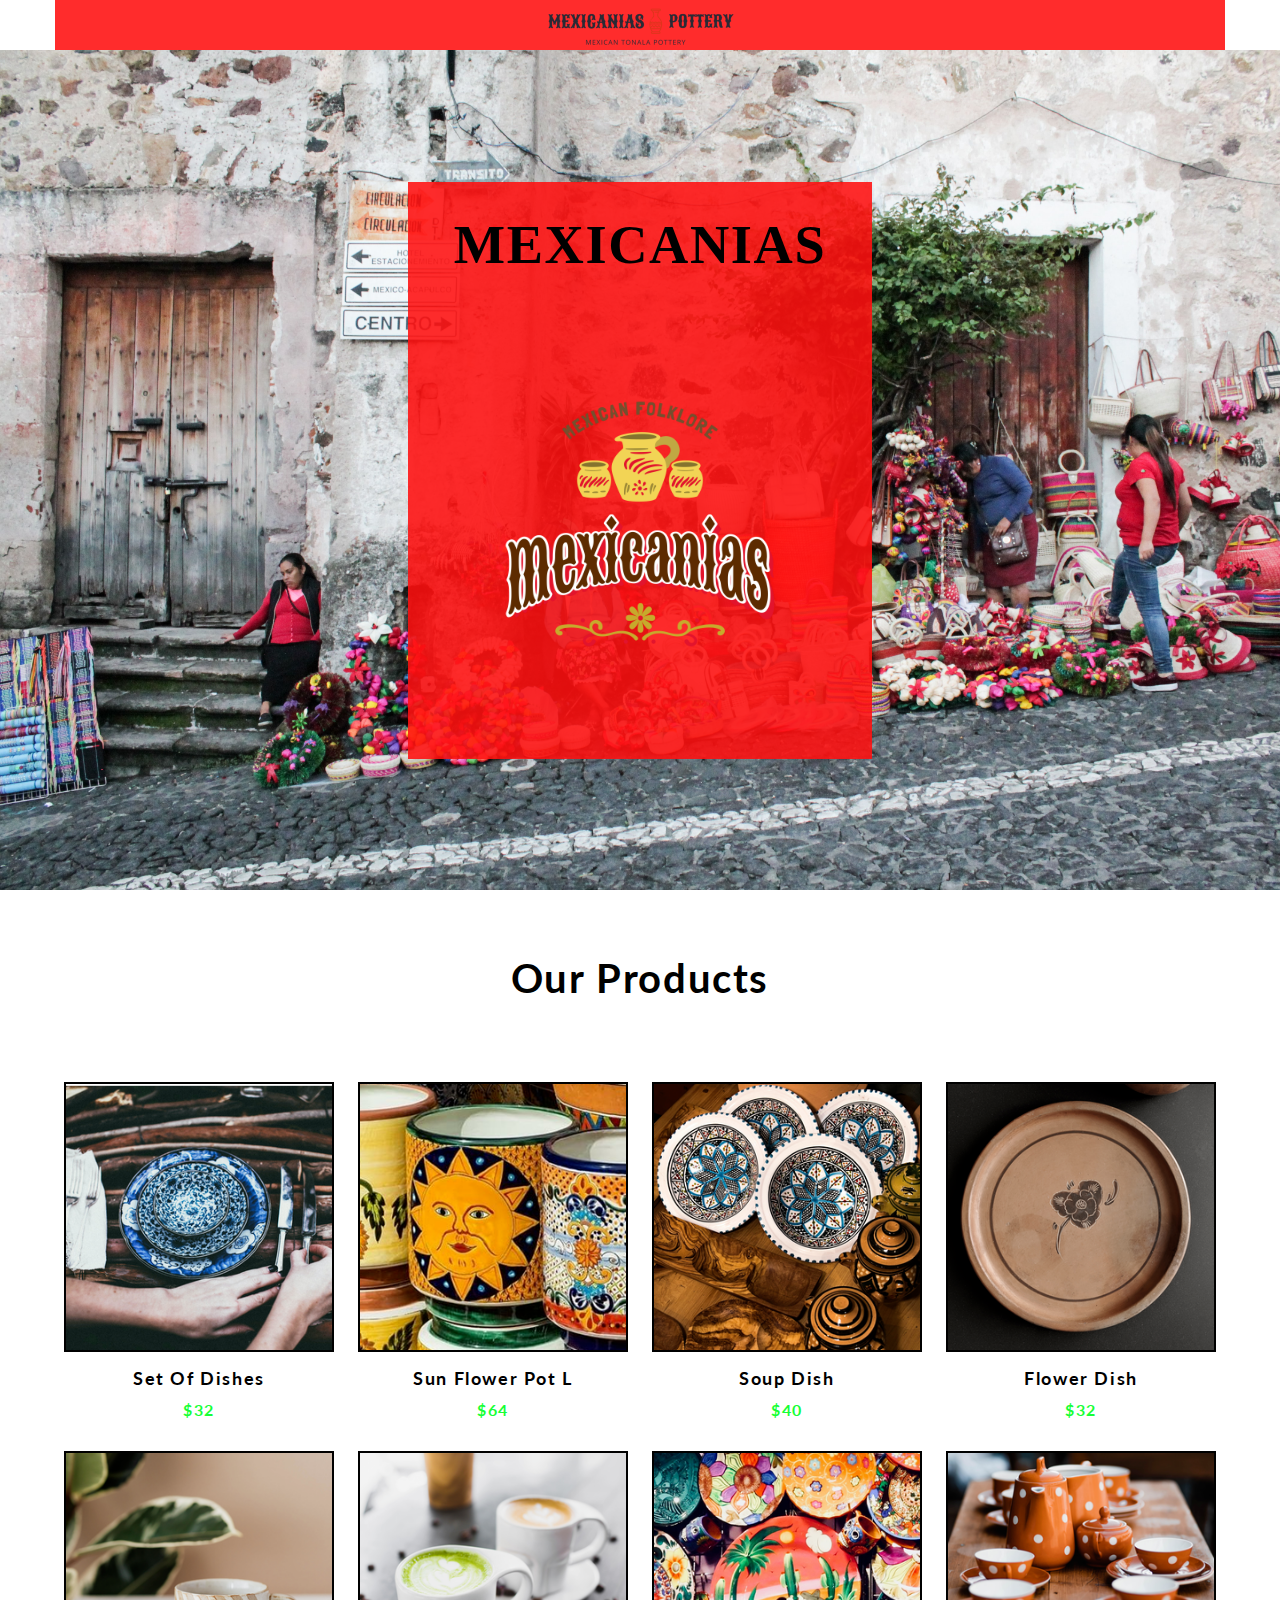
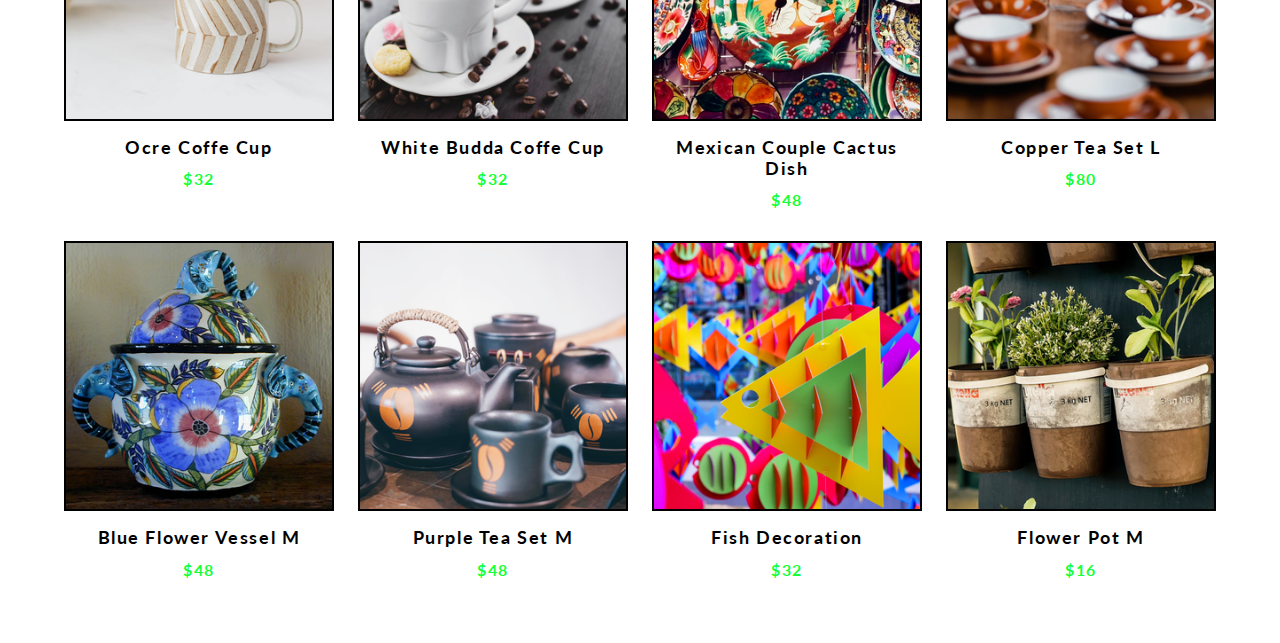
<file: index.html>
<!DOCTYPE html>
<html lang="en">
  <head>
    <meta charset="UTF-8" />
    <meta name="viewport" content="width=device-width, initial-scale=1.0" />
    <title>Mexicanias</title>
    <!DOCTYPE html>
    <html lang="en">
      <head>
        <meta charset="UTF-8" />
        <meta name="viewport" content="width=device-width, initial-scale=1.0" />
        <title>Mexicanias</title>
        <!-- font awesome-->
        <link
          rel="stylesheet"
          href="https://use.fontawesome.com/releases/v5.8.1/css/all.css"
          integrity="sha384-50oBUHEmvpQ+1lW4y57PTFmhCaXp0ML5d60M1M7uH2+nqUivzIebhndOJK28anvf"
          crossorigin="anonymous"
        />
        <!-- custom css-->
        <link rel="stylesheet" href="styles.css" />
      </head>
      <body></body>
    </html>
  </head>
  <body>
    <!-- Navbar -->
    <nav clas="navbar">
      <div class="navbar-center">
        <span class="nav-icon">
          <i class="fas fa-bars"></i>
        </span>
        <img src="./images/logo-text.png" alt="store logo" height="50px" />
        <div class="cart-btn">
          <span class="nav-icon">
            <i class="fas fa-cart-plus"></i>
          </span>
        </div>
      </div>
    </nav>
    <!--end of navbar-->
    <!--Hero-->
    <header class="class hero">
      <div class="banner">
        <h1 class="banner-title">Mexicanias</h1>
        <img
          src="./images/logo.png"
          class="imagen"
          width="400px"
          height="400px"
        />
        <br />
        
      </div>
    </header>
    <!--End of Hero-->
    <!--Products-->
    <section class="products">
      <div class="section-title">
        <h2>our products</h2>
      </div>
      <div class="products-center">
        <!-- single product -->
        <article class="product">
          <div class="img-container">
            <img
              src="./images/nproducts/product-7.jpg"
              alt="product"
              class="product-img"
            />
            <button class="bag-btn">
              <i class="fas fa-shopping-cart"></i>
              add to cart
            </button>
          </div>
          <h3>Set of dishes</h3>
          <h4>$32</h4>
        </article>
        <!--end of single product-->
        <!-- single product -->
        <article class="product">
          <div class="img-container">
            <img
              src="./images/nproducts/product-2.jpg"
              alt="product"
              class="product-img"
            />
            <button class="bag-btn">
              <i class="fas fa-shopping-cart"></i>
              add to cart
            </button>
          </div>
          <h3>sun flower pot l</h3>
          <h4>$64</h4>
        </article>
        <!--end of single product-->
        <!-- single product -->
        <article class="product">
          <div class="img-container">
            <img src="./images/nproducts/product-3.jpg" alt="" class="product-img" />
            <button class="bag-btn">
              <i class="fas fa-shopping-cart"></i>
              add to cart
            </button>
          </div>
          <h3>soup dish</h3>
          <h4>$40</h4>
        </article>
        <!--end of single product-->
        <!-- single product -->
        <article class="product">
          <div class="img-container">
            <img src="./images/nproducts/product-5.jpg" alt="" class="product-img" />
            <button class="bag-btn">
              <i class="fas fa-shopping-cart"></i>
              add to cart
            </button>
          </div>
          <h3>flower dish</h3>
          <h4>$32</h4>
        </article>
        <!--end of single product-->
        <!-- single product -->
        <article class="product">
          <div class="img-container">
            <img src="./images/nproducts/product-9.jpg" alt="" class="product-img" />
            <button class="bag-btn">
              <i class="fas fa-shopping-cart"></i>
              add to cart
            </button>
          </div>
          <h3>ocre coffe cup</h3>
          <h4>$32</h4>
        </article>
        <!--end of single product-->
        <!-- single product -->
        <article class="product">
          <div class="img-container">
            <img src="./images/nproducts/product-10.jpg" alt="" class="product-img" />
            <button class="bag-btn">
              <i class="fas fa-shopping-cart"></i>
              add to cart
            </button>
          </div>
          <h3>white budda coffe cup</h3>
          <h4>$32</h4>
        </article>
        <!--end of single product-->
        <!-- single product -->
        <article class="product">
          <div class="img-container">
            <img src="./images/nproducts/product-11.jpg" alt="" class="product-img" />
            <button class="bag-btn">
              <i class="fas fa-shopping-cart"></i>
              add to cart
            </button>
          </div>
          <h3>mexican couple cactus dish</h3>
          <h4>$48</h4>
        </article>
        <!--end of single product-->
        <!-- single product -->
        <article class="product">
          <div class="img-container">
            <img src="./images/nproducts/product-8.jpg" alt="" class="product-img" />
            <button class="bag-btn">
              <i class="fas fa-shopping-cart"></i>
              add to cart
            </button>
          </div>
          <h3>copper tea set l</h3>
          <h4>$80</h4>
        </article>
        <!--end of single product-->
        <!-- single product -->
        <article class="product">
          <div class="img-container">
            <img src="./images/nproducts/product-12.jpg" alt="" class="product-img" />
            <button class="bag-btn">
              <i class="fas fa-shopping-cart"></i>
              add to cart
            </button>
          </div>
          <h3>blue flower vessel m</h3>
          <h4>$48</h4>
        </article>
        <!--end of single product-->
        <!-- single product -->
        <article class="product">
          <div class="img-container">
            <img src="./images/nproducts/product-6.jpg" alt="" class="product-img" />
            <button class="bag-btn">
              <i class="fas fa-shopping-cart"></i>
              add to cart
            </button>
          </div>
          <h3>purple tea set m</h3>
          <h4>$48</h4>
        </article>
        <!--end of single product-->
                <!-- single product -->
                <article class="product">
                  <div class="img-container">
                    <img src="./images/nproducts/product-1.jpg" alt="" class="product-img" />
                    <button class="bag-btn">
                      <i class="fas fa-shopping-cart"></i>
                      add to cart
                    </button>
                  </div>
                  <h3>fish decoration</h3>
                  <h4>$32</h4>
                </article>
                <!--end of single product-->
        <!-- single product -->
                <article class="product">
                  <div class="img-container">
                    <img src="./images/nproducts/product-4.jpg" alt="" class="product-img" />
                    <button class="bag-btn">
                      <i class="fas fa-shopping-cart"></i>
                      add to cart
                    </button>
                  </div>
                  <h3>flower pot m</h3>
                  <h4>$16</h4>
                </article>
        <!--end of single product-->
      </div>
    </section>
    <!--End of Products-->
    <script src="app.js"></script>
  </body>
</html>
</file>
<file: styles.css>
@import url("https://fonts.googleapis.com/css?family=Lato:400,700");
/* --------------- Navbar ---------------- */
.navbar {
  border: 2px solid #000;
  padding: 25px;
  position: -webkit-sticky;
  position: sticky;
  top: 0;
  height: 60px;
  width: 100%;
  display: -webkit-box;
  display: -ms-flexbox;
  display: flex;
  -webkit-box-align: center;
      -ms-flex-align: center;
          align-items: center;
  background: rgba(255, 16, 16, 0.884);
  z-index: 1;
}

.navbar-center {
  width: 100%;
  max-width: 1170px;
  margin: 0 auto;
  display: -webkit-box;
  display: -ms-flexbox;
  display: flex;
  -webkit-box-align: center;
      -ms-flex-align: center;
          align-items: center;
  -webkit-box-pack: justify;
      -ms-flex-pack: justify;
          justify-content: space-between;
  padding: 0 1.5rem;
  background-color: rgba(255, 16, 16, 0.884);
}

.nav-icon {
  font-size: 1.5rem;
}

.cart-btn {
  position: relative;
  cursor: pointer;
}

@media screen and (max-width: 600px) {
  nav .bag-btn {
    color: red;
    -webkit-text-decoration: black;
            text-decoration: black;
    padding-right: 10px;
  }
}

/* --------------- End of Navbar ---------------- */
/* --------------- Hero ---------------- */
.hero {
  min-height: calc(100vh - 60px);
  background: url("./images/hero-bcg.jpg") center/cover no-repeat;
  display: -webkit-box;
  display: -ms-flexbox;
  display: flex;
  -webkit-box-align: center;
      -ms-flex-align: center;
          align-items: center;
  -webkit-box-pack: center;
      -ms-flex-pack: center;
          justify-content: center;
}

.banner {
  text-align: center;
  background: rgba(255, 16, 16, 0.884);
  display: inline-block;
  padding: 2rem;
}

.banner-title {
  font-size: 3.4rem;
  text-transform: uppercase;
  letter-spacing: 0.1rem;
  margin-bottom: 3rem;
  font-family: "sofia"
}

.banner-btn {
  padding: 1rem 3rem;
  text-transform: uppercase;
  letter-spacing: 0.1rem;
  font-size: 1rem;
  background: #17ff36;
  color: #000;
  border: 1px solid #17ff36;
  -webkit-transition: all 0.3s linear;
  transition: all 0.3s linear;
  cursor: pointer;
}

.banner-btn:hover {
  background: transparent;
  color: #17ff36;
}

/* --------------- End of Hero ---------------- */
/* --------------- Products ---------------- */
.products {
  padding: 4rem 0;
}

.section-title h2 {
  text-align: center;
  font-size: 2.5rem;
  margin-bottom: 5rem;
  text-transform: capitalize;
  letter-spacing: 0.1rem;
}

.products-center {
  width: 90vw;
  margin: 0 auto;
  max-width: 1170px;
  display: -ms-grid;
  display: grid;
  -ms-grid-columns: (minmax(260px, 1fr))[auto-fit];
      grid-template-columns: repeat(auto-fit, minmax(260px, 1fr));
  grid-column-gap: 1.5rem;
  grid-row-gap: 2rem;
}

.img-container {
  position: relative;
  overflow: hidden;
}

.bag-btn {
  position: absolute;
  top: 70%;
  right: 0;
  background: #17ff36;
  border: none;
  text-transform: uppercase;
  padding: 0.5rem 0.75rem;
  letter-spacing: 0.1rem;
  font-weight: bold;
  -webkit-transition: all 0.3s linear;
  transition: all 0.3s linear;
  -webkit-transform: translateX(101%);
          transform: translateX(101%);
  cursor: pointer;
}

.bag-btn:hover {
  color: #fff;
}

.fa-shopping-cart {
  margin-right: 0.5rem;
}

.img-container:hover .bag-btn {
  -webkit-transform: translateX(0);
          transform: translateX(0);
}

.product-img {
  display: block;
  width: 100%;
  min-height: 12rem;
  -webkit-transition: all 0.3s linear;
  transition: all 0.3s linear;
  border: 2px solid #000;
}

.img-container:hover .product-img {
  opacity: 0.5;
}

.product h3 {
  text-transform: capitalize;
  font-size: 1.1rem;
  margin-top: 1rem;
  letter-spacing: 0.1rem;
  text-align: center;
}

.product h4 {
  margin-top: 0.7rem;
  letter-spacing: 0.1rem;
  color: #17ff36;
  text-align: center;
}

/* ---------------End of Products ---------------- */
* {
  margin: 0;
  padding: 0;
  -webkit-box-sizing: border-box;
          box-sizing: border-box;
}

body {
  color: #000;
  background: #fff;
  font-family: "Lato", sans-serif;
}
/*# sourceMappingURL=styles.css.map */
</file>
